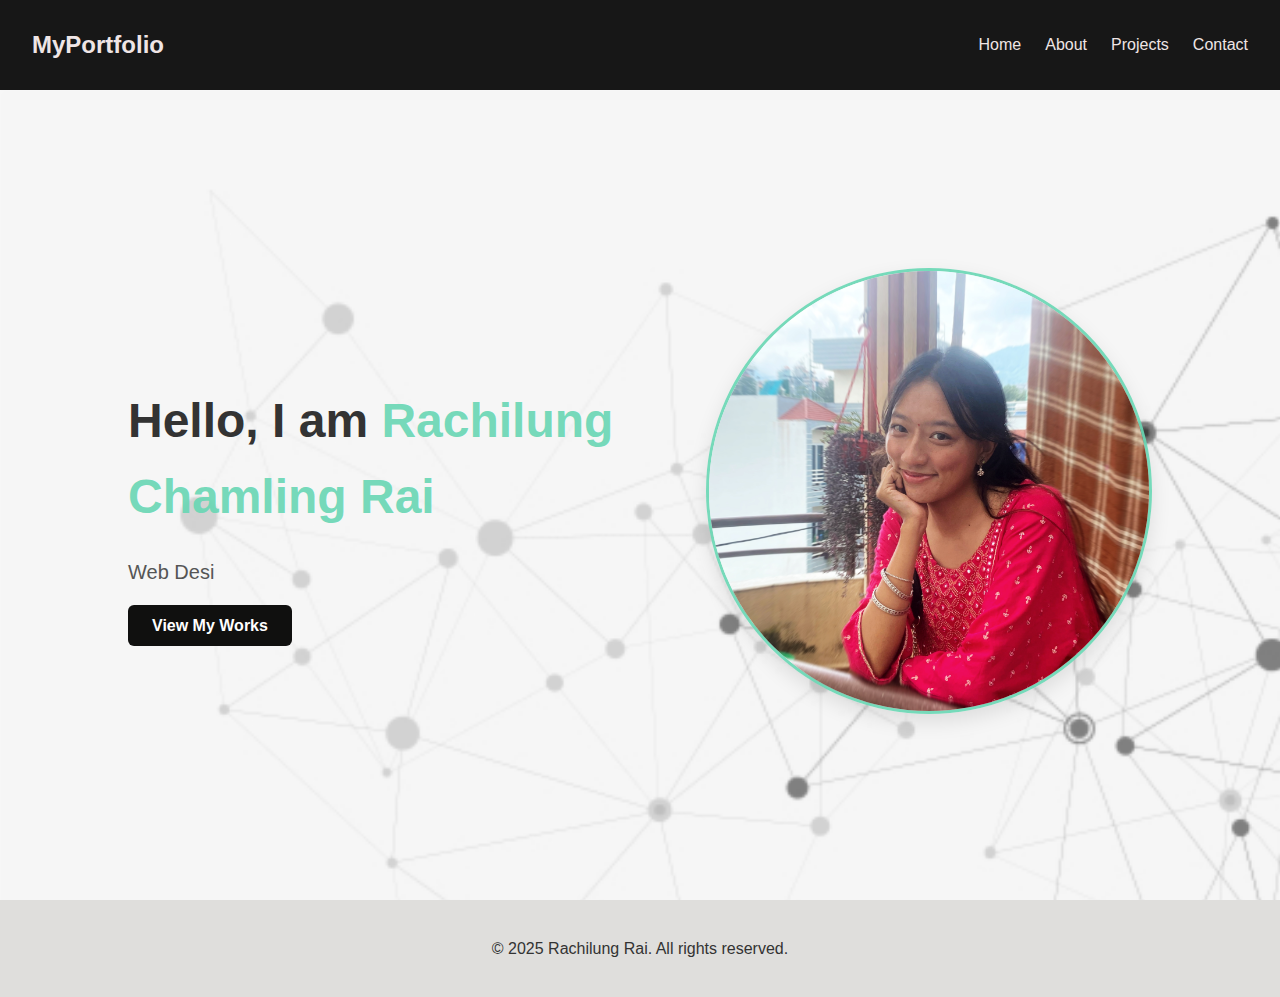
<file: index.html>
<!DOCTYPE html>
<html lang="en">

<head>
    <meta charset="UTF-8" />
    <meta name="viewport" content="width=device-width, initial-scale=1" />
    <title>My Portfolio</title>
    <!-- Linking stylesheet -->
    <link rel="stylesheet" href="style.css" />
</head>

<body>
    <!-- Navigation Bar -->
    <div class="topbar">
        <div class="logo">MyPortfolio</div>
    
        <!-- Hamburger Icon -->
        <div id="hamburger" class="hamburger" aria-label="Toggle navigation" aria-expanded="false" role="button"
            tabindex="0">
            <span></span>
            <span></span>
            <span></span>
        </div>
    
        <!-- Navigation Links -->
        <ul class="nav-links" id="nav-links">
            <li><a href="index.html">Home</a></li>
            <li><a href="about.html">About</a></li>
            <li><a href="projects.html">Projects</a></li>
            <li><a href="contact.html">Contact</a></li>
        </ul></div>

    <!-- Hero Section -->
    <section class="hero">

        <div class="hero-content">
            <h1 style="font-family: Arial;">Hello, I am <span class="highlight">Rachilung Chamling Rai</span></h1>
            <p class="subtitle" style="font-family: Arial, sans-serif;" id="typing"></p>
            <a href="projects.html" class="btn" style="font-family: Arial, sans-serif;">View My Works</a>
        </div>

        <!-- Profile Photo -->
        <div class="profile-photo">
            <img src="Misc/images/profile.jpg" alt="My Photo" />
        </div>

    </section>

    <!-- Footer -->
    <footer>
        <p>© 2025 Rachilung Rai. All rights reserved.</p>
    </footer>

    <script src="script.js"></script>
</body>

</html>
</file>
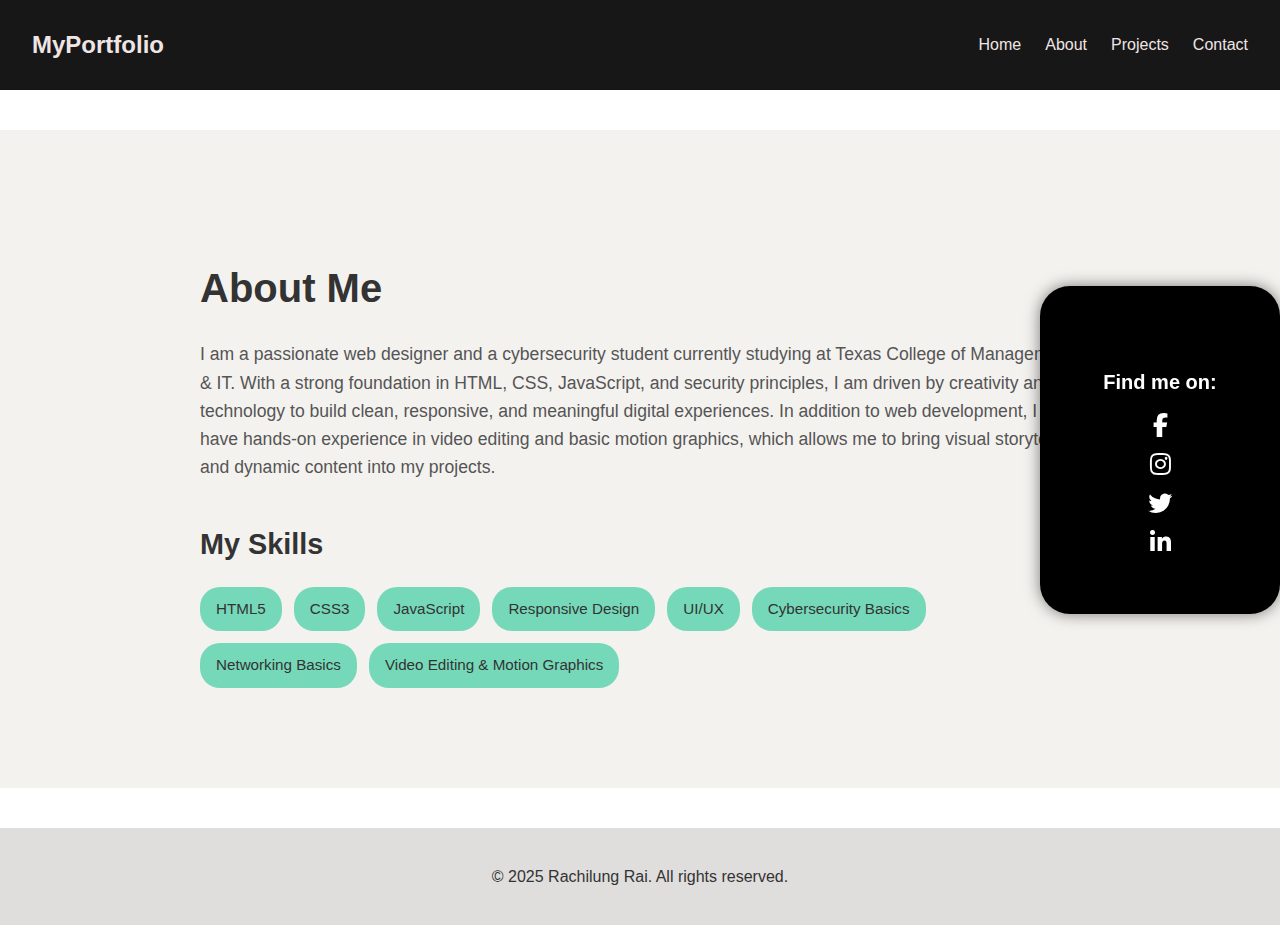
<file: about.html>
<head>
    <meta charset="UTF-8" />
    <meta name="viewport" content="width=device-width, initial-scale=1.0" />
    <title>About Us</title>
    <!-- Linking stylesheet -->
    <link rel="stylesheet" href="style.css">
    <!-- For Icons -->
    <link rel="stylesheet" href="https://cdnjs.cloudflare.com/ajax/libs/font-awesome/6.5.0/css/all.min.css" />
</head>

<body>
    <!-- Navigation Bar -->
    <div class="topbar">
        <div class="logo">MyPortfolio</div>
    
        <!-- Hamburger Icon -->
        <div id="hamburger" class="hamburger" aria-label="Toggle navigation" aria-expanded="false" role="button"
            tabindex="0">
            <span></span>
            <span></span>
            <span></span>
        </div>
    
        <!-- Navigation Links -->
        <ul class="nav-links" id="nav-links">
            <li><a href="index.html">Home</a></li>
            <li><a href="about.html">About</a></li>
            <li><a href="projects.html">Projects</a></li>
            <li><a href="contact.html">Contact</a></li>
        </ul></div>

    <section class="about-section">

        <h1>About Me</h1>
        <p>
            I am a passionate web designer and a cybersecurity student currently studying at Texas College of Management
            & IT.
            With a strong foundation in HTML, CSS, JavaScript, and security principles, I am driven by creativity and
            technology
            to build clean, responsive, and meaningful digital experiences. In addition to web development, I have
            hands-on
            experience in video editing and basic motion graphics, which allows me to bring visual storytelling and
            dynamic
            content into my projects.
        </p>

        <h2 style="font-family: 'Poppins', sans-serif;">My Skills</h2>
        <div class="about-text fade-in skills-grid">
            <span class="skill-tag">HTML5</span>
            <span class="skill-tag">CSS3</span>
            <span class="skill-tag">JavaScript</span>
            <span class="skill-tag">Responsive Design</span>
            <span class="skill-tag">UI/UX</span>
            <span class="skill-tag">Cybersecurity Basics</span>
            <span class="skill-tag">Networking Basics</span>
            <span class="skill-tag">Video Editing & Motion Graphics</span>
        </div>


    </section>

    <!-- "Find me on" box -->
    <div class="find-me-box">
        <h3>Find me on:</h3>
        <div class="social-icons">
            <a href="https://www.facebook.com/share/16XuKhFNDM/" target="_blank" class="facebook"><i
                    class="fab fa-facebook-f"></i></a>
            <a href="https://www.instagram.com/chaosinhere.her?igsh=cnp2dGU3cHQzZmZ0" target="_blank"
                class="instagram"><i class="fab fa-instagram"></i></a>
            <a href="https://twitter.com/" target="_blank" class="twitter"><i class="fab fa-twitter"></i></a>
            <a href="https://linkedin.com/" target="_blank" class="linkedin"><i class="fab fa-linkedin-in"></i></a>
        </div>
    </div>

    <!-- Footer -->
    <footer>
        <p>© 2025 Rachilung Rai. All rights reserved.</p>
    </footer>

    <script src="script.js"></script>
</body>

</html>
</file>
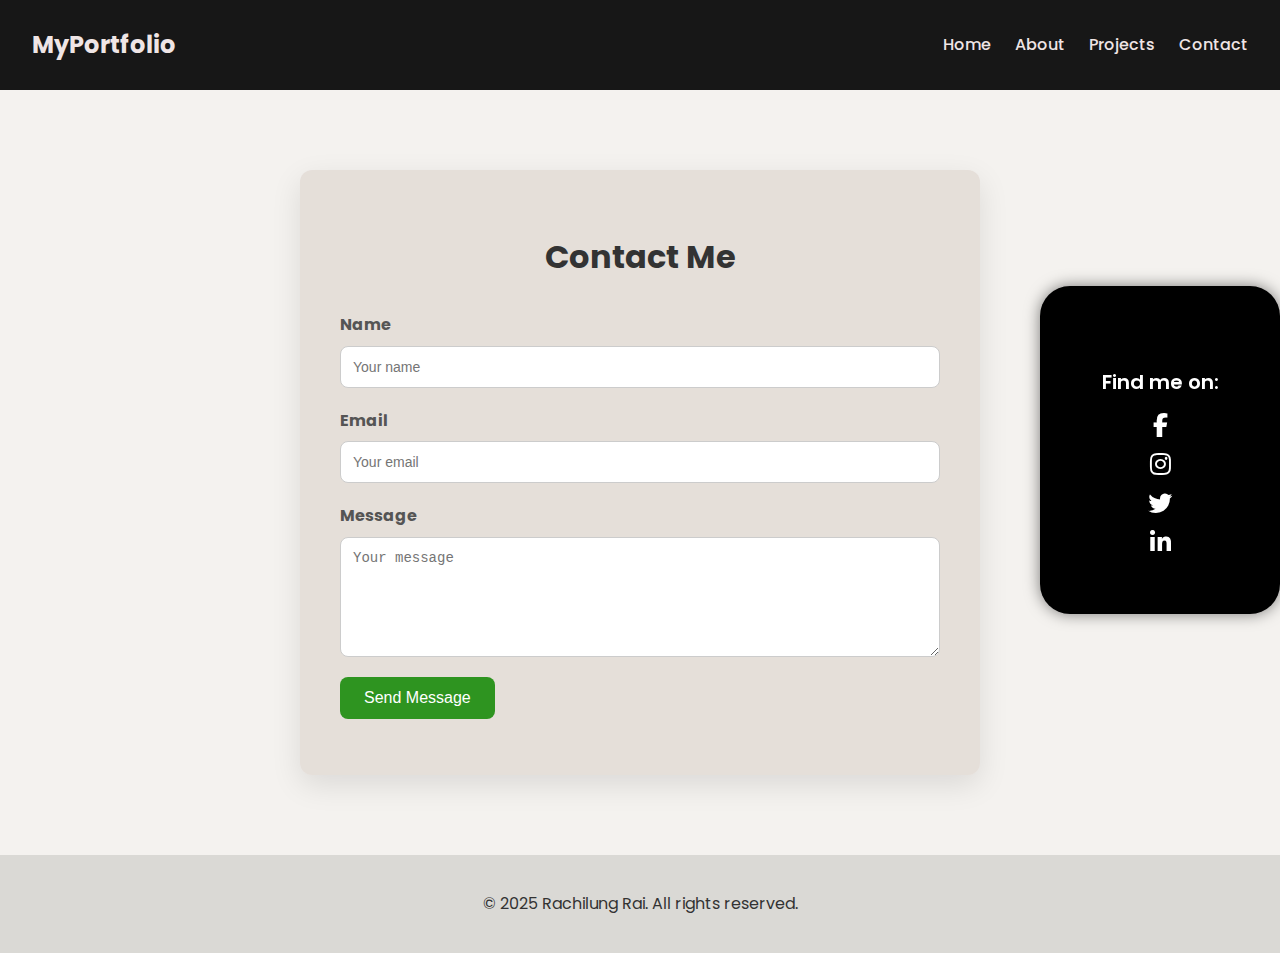
<file: contact.html>
<head>
    <meta charset="UTF-8">
    <meta name="viewport" content="width=device-width, initial-scale=1.0" />
    <title>Contact</title>
    <!-- Linking stylesheet -->
    <link rel="stylesheet" href="style.css">
    <link rel="stylesheet" href="https://cdnjs.cloudflare.com/ajax/libs/font-awesome/6.5.0/css/all.min.css">
    <link href="https://fonts.googleapis.com/css2?family=Poppins&display=swap" rel="stylesheet">
    
    <!-- inline css-->
    <style>
        body {
            font-family: 'Poppins', sans-serif;
            background-color: #f4f2ef;
            margin: 0;
            padding: 0;
        }

        .contact-container {
            max-width: 600px;
            margin: 80px auto;
            background-color: #dad1ca93;
            padding: 40px;
            border-radius: 12px;
            box-shadow: 0 10px 30px rgba(0, 0, 0, 0.1);
        }

        h1 {
            text-align: center;
            margin-bottom: 30px;
            color: #333;
        }

        label {
            display: block;
            margin-bottom: 8px;
            font-weight: bold;
            color: #555;
        }

        input,
        textarea {
            width: 100%;
            padding: 12px;
            margin-bottom: 20px;
            border: 1px solid #ccc;
            border-radius: 8px;
            font-size: 14px;
        }

        textarea {
            resize: vertical;
            height: 120px;
        }

        button {
            background-color: #2e9420;
            color: white;
            padding: 12px 24px;
            border: none;
            border-radius: 8px;
            cursor: pointer;
            font-size: 16px;
            transition: background-color 0.3s ease;
        }

        button:hover {
            background-color: #0f601a;
        }
    </style>
</head>

<body>
    <!-- Navigation Bar -->
    <div class="topbar">
        <div class="logo">MyPortfolio</div>
    
        <!-- Hamburger Icon -->
        <div id="hamburger" class="hamburger" aria-label="Toggle navigation" aria-expanded="false" role="button"
            tabindex="0">
            <span></span>
            <span></span>
            <span></span>
        </div>
    
        <!-- Navigation Links -->
        <ul class="nav-links" id="nav-links">
            <li><a href="index.html">Home</a></li>
            <li><a href="about.html">About</a></li>
            <li><a href="projects.html">Projects</a></li>
            <li><a href="contact.html">Contact</a></li>
        </ul>
    </div>

    <!-- Form -->
    <div class="contact-container">
        <h1>Contact Me</h1>
        <form>
            <label for="name">Name</label>
            <input type="text" id="name" name="name" placeholder="Your name" required>

            <label for="email">Email</label>
            <input type="email" id="email" name="email" placeholder="Your email" required>

            <label for="message">Message</label>
            <textarea id="message" name="message" placeholder="Your message" required></textarea>

            <button type="submit">Send Message</button>
        </form>
    </div>

        <!-- Find me on box -->
    <div class="find-me-box">
        <h3>Find me on:</h3>
        <div class="social-icons">
            <a href="https://www.facebook.com/share/16XuKhFNDM/" target="_blank" class="facebook"><i
                    class="fab fa-facebook-f"></i></a>
            <a href="https://www.instagram.com/chaosinhere.her?igsh=cnp2dGU3cHQzZmZ0" target="_blank"
                class="instagram"><i class="fab fa-instagram"></i></a>
            <a href="https://twitter.com/" target="_blank" class="twitter"><i class="fab fa-twitter"></i></a>
            <a href="https://linkedin.com/" target="_blank" class="linkedin"><i class="fab fa-linkedin-in"></i></a>
        </div>
    </div>

        <!-- Footer -->
    <footer>
        <p>© 2025 Rachilung Rai. All rights reserved.</p>
    </footer>
    
        <script src="script.js"></script>
    </body>
    
    </html>
</file>
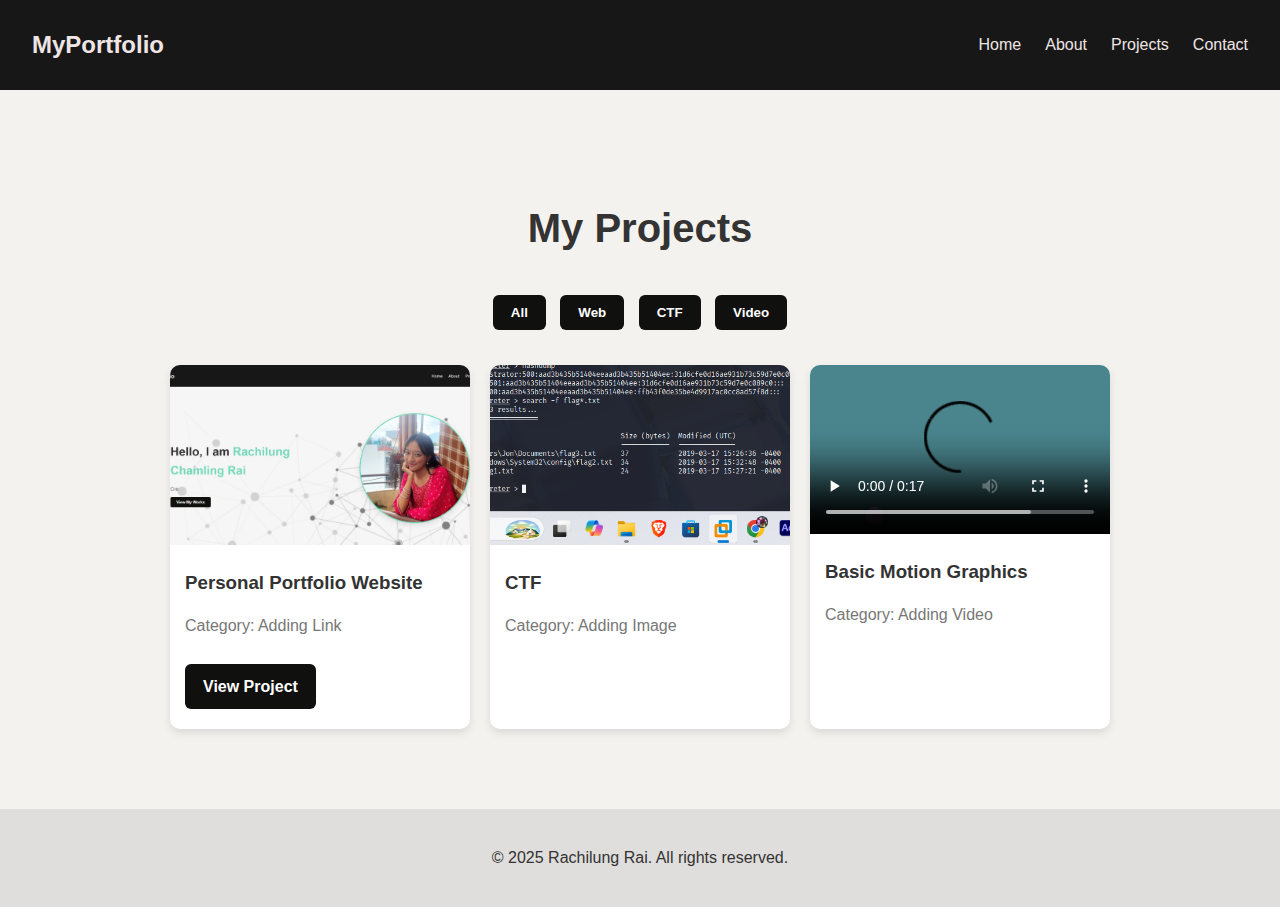
<file: projects.html>
<!DOCTYPE html>
<html lang="en">
<head>
    <meta charset="UTF-8" />
    <meta name="viewport" content="width=device-width, initial-scale=1.0" />
    <title>Projects | My Portfolio</title>
    <link rel="stylesheet" href="style.css" />
</head>

<body>
    <!-- Navigation Bar -->
    <div class="topbar">
        <div class="logo">MyPortfolio</div>
    
        <!-- Hamburger Icon -->
        <div id="hamburger" class="hamburger" aria-label="Toggle navigation" aria-expanded="false" role="button"
            tabindex="0">
            <span></span>
            <span></span>
            <span></span>
        </div>
    
        <!-- Navigation Links -->
        <ul class="nav-links" id="nav-links">
            <li><a href="index.html">Home</a></li>
            <li><a href="about.html">About</a></li>
            <li><a href="projects.html">Projects</a></li>
            <li><a href="contact.html">Contact</a></li>
        </ul></div>

    <!-- Projects Section -->
    <section class="projects-section">
        <h1>My Projects</h1>

        <!-- Filter Buttons -->
        <div class="filter-buttons">
            <button onclick="filterProjects('all')">All</button>
            <button onclick="filterProjects('web')">Web</button>
            <button onclick="filterProjects('ctf')">CTF</button>
            <button onclick="filterProjects('video')">Video</button>
        </div>

        <!-- Projects Grid -->
        <div class="projects-grid">
            <div class="project-card" data-category="web">
                <img src="Misc/images/project1.png" alt="Project 1" />
                <h3>Personal Portfolio Website</h3>
                <p>Category: Adding Link</p>
                <a href="https://github.com/00KIWI/Portfolio-" target="_blank" class="btn project-btn">View Project</a>
            </div>



            <div class="project-card" data-category="ctf">
                <img src="Misc/images/project2.png" alt="Project 2" />
                <h3>CTF</h3>
                <p>Category: Adding Image</p>
            </div>

            <div class="project-card" data-category="video">
                <video controls width="100%">
                    <source src="Misc/videos/v1.mp4" type="video/mp4" />
                    Your browser does not support this video.
                </video>
                <h3>Basic Motion Graphics </h3>
                <p>Category: Adding Video</p>
            </div>
        </div>
    </section>

    <!-- Navigation Bar -->
    <footer>
        <p>© 2025 Rachilung Rai. All rights reserved.</p>
    </footer>

    <script src="script.js"></script>
</body>

</html>
</file>
<file: style.css>
/* Body */
body {
  font-family: 'Segoe UI', sans-serif;
  margin: 0;
  padding: 0;
  background-color: #ffffff;
  color: #333;
  line-height: 1.6;
}

/* Topbar */
.topbar {
  display: flex;
  justify-content: space-between;
  align-items: center;
  background-color: #171717;
  padding: 1rem 2rem;
  position: relative;
  z-index: 10000;
}

.logo {
  font-weight: bold;
  font-size: 1.5rem;
  color: #efe5e5;
}

.nav-links {
  list-style: none;
  display: flex;
  gap: 1.5rem;
}

.nav-links li a {
  text-decoration: none;
  color: #efe5e5;
  font-weight: 500;
}

.nav-links li a:hover {
  color: #d22222;
}

/* Hamburger Icon */
.hamburger {
  display: none;
  flex-direction: column;
  cursor: pointer;
  gap: 5px;
  width: 25px;
  height: 22px;
  justify-content: center;
  margin-left: auto;
  margin-right: 60px;
}

.hamburger span {
  height: 3px;
  width: 100%;
  background-color: #efe5e5;
  border-radius: 2px;
  transition: all 0.3s ease;
}

.hamburger.active span:nth-child(1) {
  transform: rotate(45deg) translate(5px, 5px);
}

.hamburger.active span:nth-child(2) {
  opacity: 0;
}

.hamburger.active span:nth-child(3) {
  transform: rotate(-45deg) translate(5px, -5px);
}

/* Hero */
.hero {
  display: flex;
  align-items: center;
  justify-content: space-between;
  height: 90vh;
  background-color: #f4f2ef;
  background-image: url("Misc/images/bg2.png");
  background-size: 2000px;
  padding: 0 10%;
  gap: 40px;
  position: relative;
  z-index: 1;
}

/* Profile picture */
.profile-photo {
  position: relative;
  margin-left: 30px;
  flex-shrink: 0;
}

.profile-photo img {
  width: 440px;
  height: 440px;
  object-fit: cover;
  border-radius: 50%;
  border: 3px solid #69d7b4e9;
  box-shadow: 0 8px 20px rgba(0, 0, 0, 0.1);
  transition: transform 0.3s ease;
  max-width: 100%;
}

.profile-photo img:hover {
  transform: scale(1.05);
}

.hero-content {
  max-width: 600px;
}

.hero h1 {
  font-size: 3rem;
  margin-bottom: 10px;
  color: #333;
  text-align: left;
}

.hero .subtitle {
  font-size: 1.25rem;
  margin-bottom: 25px;
  text-align: left;
  color: #555;
}

.highlight {
  color: #69d7b4e9;
}

/* Button */
.btn {
  background-color: #10100f;
  color: white;
  padding: 12px 24px;
  text-decoration: none;
  border-radius: 6px;
  font-weight: bold;
  transition: background-color 0.3s ease;
}

.btn:hover {
  background-color: #d22222;
}

/* Footer */
footer {
  text-align: center;
  background-color: #c8c6c393;
  padding: 20px;
  color: #333;
}

/* About Section */
.about-section {
  position: relative;
  padding: 100px 200px;
  background-color: #f4f2ef;
  color: #333;
  max-width: 900px;
  margin: 40px auto;
}

.about-section h1 {
  font-family: 'Poppins', sans-serif;
  font-size: 2.5rem;
  margin-bottom: 20px;
}

.about-section p {
  font-size: 1.1rem;
  margin-bottom: 40px;
  color: #555;
}

.about-section h2 {
  font-size: 1.8rem;
  margin-bottom: 20px;
}

/* Skills Tags */
.skills-grid {
  display: flex;
  flex-wrap: wrap;
  gap: 12px;
}

.skill-tag {
  background-color: #69d7b4e9;
  color: #333;
  padding: 10px 16px;
  border-radius: 20px;
  font-size: 0.95rem;
  font-weight: 500;
}

/* Fade-in Animation */
.fade-in {
  opacity: 0;
  transform: translateY(20px);
  transition: opacity 0.8s ease, transform 0.8s ease;
}

.fade-in.show {
  opacity: 1;
  transform: translateY(0);
}

/* Find Me Box */
.find-me-box {
  position: fixed;
  top: 50%;
  right: 0px;
  transform: translateY(-50%);
  background-color: #000;
  color: #fff;
  padding: 60px;
  width: 120px;
  border-radius: 30px;
  box-shadow: 0 0 15px rgba(0, 0, 0, 0.5);
  font-family: 'Poppins', sans-serif;
  z-index: 9999;
}

.find-me-box h3 {
  margin-bottom: 15px;
  font-weight: 600;
  font-size: 20px;
  text-align: center;
}

.find-me-box .social-icons {
  display: flex;
  flex-direction: column;
  gap: 15px;
  align-items: center;
}

.find-me-box .social-icons a {
  color: #fff;
  font-size: 24px;
  transition: color 0.3s ease;
  text-decoration: none;
}

.find-me-box .social-icons a.facebook:hover,
.find-me-box .social-icons a.instagram:hover,
.find-me-box .social-icons a.twitter:hover,
.find-me-box .social-icons a.linkedin:hover {
  color: #d22222;
}

/* Projects */
.projects-section {
  padding: 80px 20px;
  background-color: #f4f2ef;
  text-align: center;
}

.projects-section h1 {
  font-size: 2.5rem;
  margin-bottom: 30px;
}

.filter-buttons {
  margin-bottom: 30px;
}

.filter-buttons button {
  padding: 10px 18px;
  margin: 5px;
  background-color: #10100f;
  color: white;
  border: none;
  border-radius: 6px;
  cursor: pointer;
  font-weight: bold;
}

.filter-buttons button:hover {
  background-color: #69d7b4e9;
}

.projects-grid {
  display: flex;
  flex-wrap: wrap;
  gap: 20px;
  justify-content: center;
}

.project-card {
  background-color: #ffffff;
  border-radius: 10px;
  box-shadow: 0 4px 8px rgba(0, 0, 0, 0.1);
  overflow: hidden;
  width: 300px;
  text-align: left;
  transition: transform 0.3s ease;
}

.project-card:hover {
  transform: translateY(-5px);
}

.project-card img {
  width: 100%;
  height: 180px;
  object-fit: cover;
}

.project-card h3 {
  margin: 15px;
  color: #333;
}

.project-card p {
  margin: 0 15px 15px;
  color: #777;
}

.project-btn {
  display: inline-block;
  margin: 10px 15px 20px;
  background-color: #10100f;
  color: white;
  padding: 10px 18px;
  border-radius: 6px;
  text-decoration: none;
  font-weight: bold;
  transition: background-color 0.3s ease;
}

.project-btn:hover {
  background-color: #d22222;
}

/* Mobile Friendly */
@media (max-width: 768px) {

  /* Adding Hamburger on mobile */
  .hamburger {
    display: flex;
  }

  /* Topbar for mobile */
  .topbar {
    flex-direction: row;
    justify-content: space-between;
    padding: 1rem 1.5rem;
    position: fixed;
    top: 0;
    width: 100%;
    z-index: 10000;
  }

  /* Hide nav links by default */
  .nav-links {
    position: fixed;
    top: 60px;
    right: -100%;
    background-color: #171717;
    height: calc(100% - 60px);
    width: 220px;
    flex-direction: column;
    padding: 2rem 1rem;
    gap: 1.5rem;
    transition: right 0.3s ease;
    border-radius: 0 0 0 10px;
    z-index: 9998;
  }

  /* Show nav links when active */
  .nav-links.active {
    right: 0;
  }

  .nav-links li a {
    color: #efe5e5;
    font-size: 1.2rem;
  }

  /* Hero Section for mobile */
  .hero {
    flex-direction: column;
    justify-content: center;
    height: auto;
    padding: 40px 20px 20px 20px;
    text-align: center;
    gap: 30px;
    margin-top: 60px;
  }

  .profile-photo img {
    width: 260px;
    height: 260px;
  }

  .hero-content {
    max-width: 100%;
  }

  .hero h1,
  .hero .subtitle {
    text-align: center;
  }

  /* About Section */
  .about-section {
    padding: 40px 20px;
    margin: 20px 10px;
  }

  /* Skills */
  .skills-grid {
    justify-content: center;
  }

  /* Projects */
  .projects-grid {
    flex-direction: column;
    align-items: center;
  }

  /* Find Me Box */
  .find-me-box {
    position: static;
    transform: none;
    margin-top: 30px;
    width: 100%;
    padding: 20px 0;
    box-shadow: none;
    border-radius: 0;
  }

  .find-me-box .social-icons {
    flex-direction: row;
    justify-content: center;
    gap: 20px;
  }

  /* Footer */
  footer {
    padding: 20px 10px;
    font-size: 0.9rem;
  }
}
</file>
